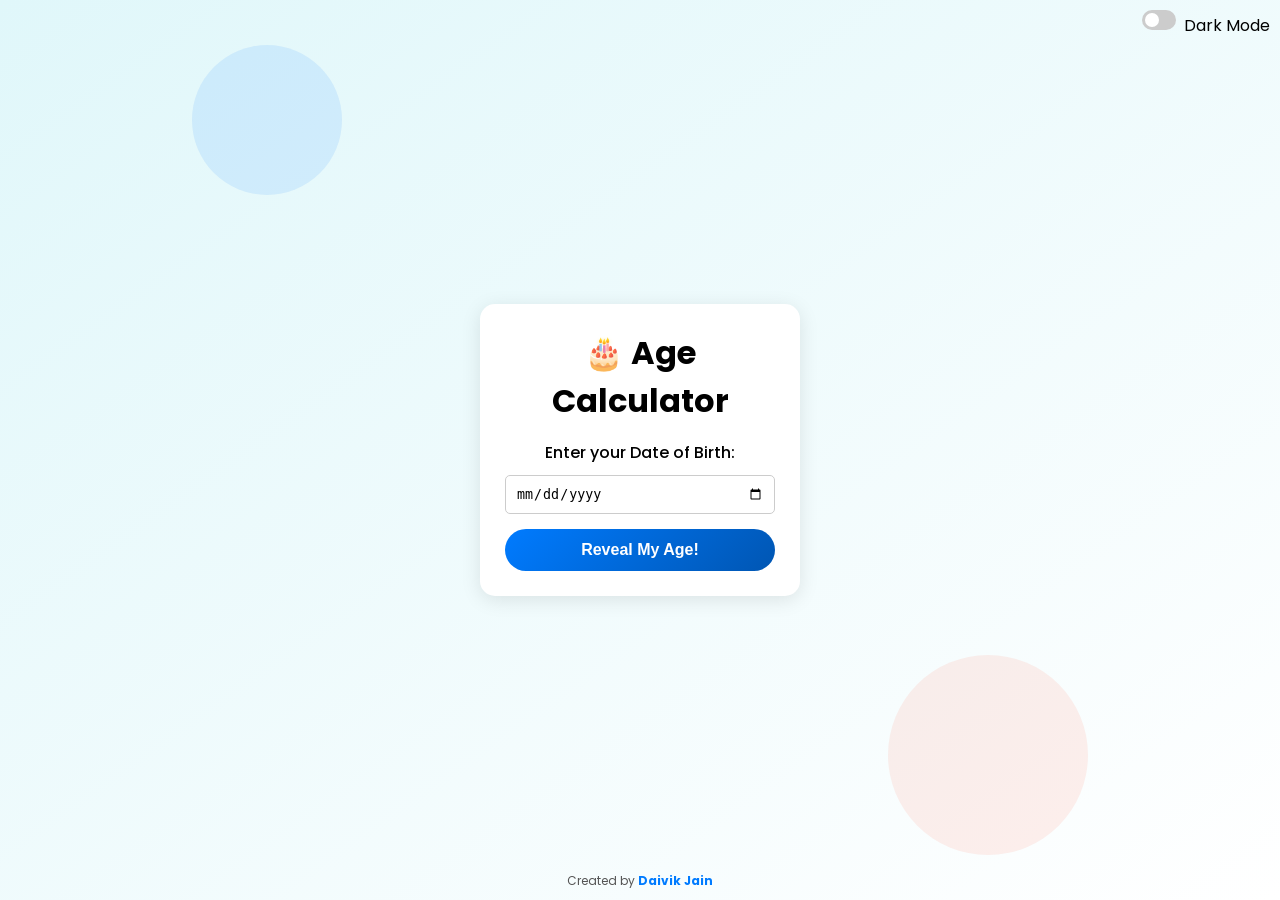
<file: index.html>
<!DOCTYPE html>
<html lang="en">
<head>
    <meta charset="UTF-8">
    <meta name="viewport" content="width=device-width, initial-scale=1.0">
    <link href="https://fonts.googleapis.com/css2?family=Poppins:wght@400;600&display=swap" rel="stylesheet">
    <link rel="stylesheet" href="styles.css">
    <title>🎂 Age Calculator</title>
</head>
<body>
    <div class="theme-toggle">
        <label class="switch">
            <input type="checkbox" id="themeSwitch">
            <span class="slider"></span>
        </label>
        <span class="toggle-label">Dark Mode</span>
    </div>

    <div class="container">
        <div class="card">
            <h1>🎂 Age Calculator</h1>
            <label for="dob">Enter your Date of Birth:</label>
            <input type="date" id="dob" required>
            <button id="calculateBtn">Reveal My Age!</button>
            <div id="result" class="result hidden">
                <p id="ageMessage"></p>
                <p id="funMessage"></p>
            </div>
        </div>
    </div>

    <footer>
        <p>Created by <a href="https://www.linkedin.com/in/daivik-agarwal" target="_blank">Daivik Jain</a></p>
    </footer>

    <script src="script.js"></script>
</body>
</html>
</file>
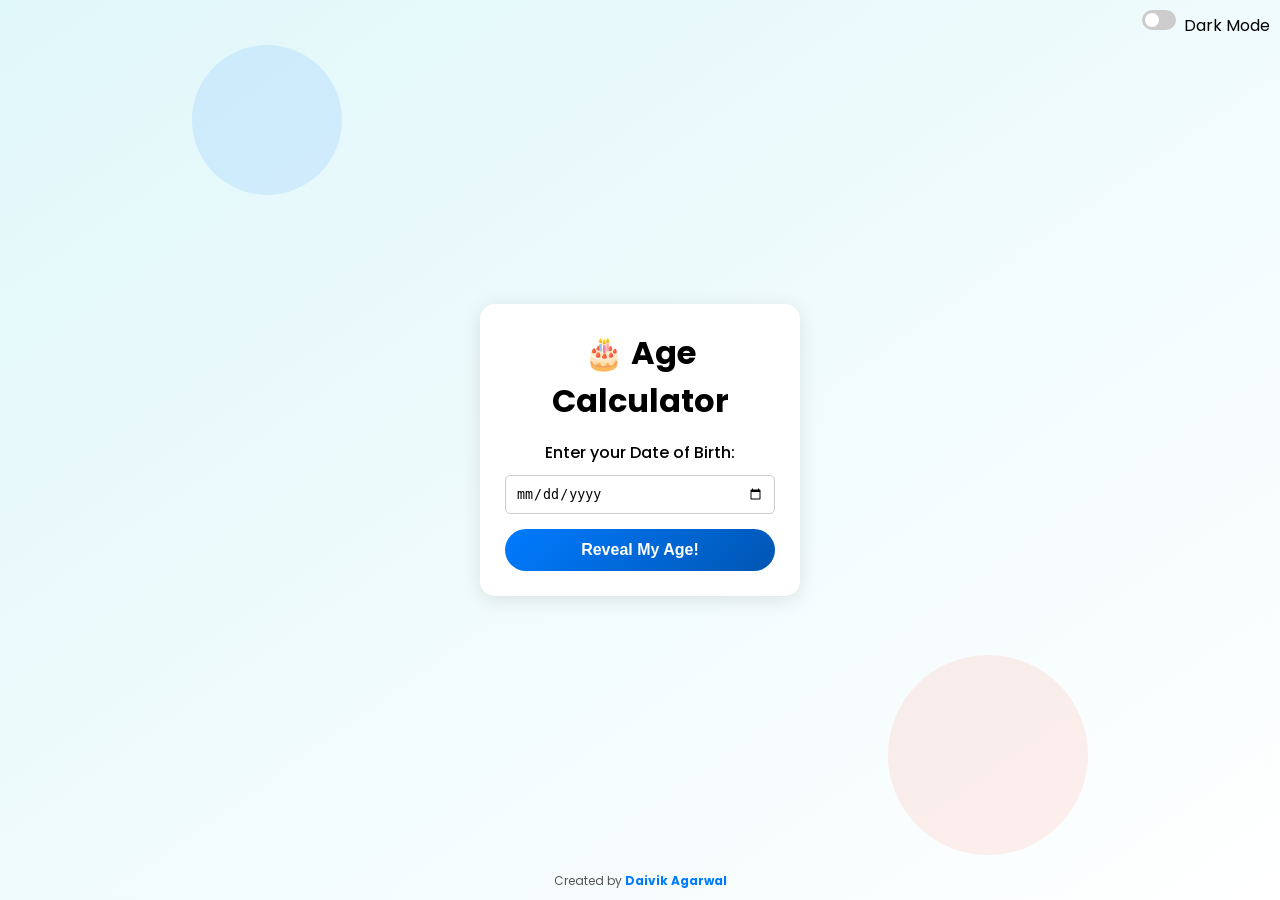
<file: index..html>
<!DOCTYPE html>
<html lang="en">
<head>
    <meta charset="UTF-8">
    <meta name="viewport" content="width=device-width, initial-scale=1.0">
    <link href="https://fonts.googleapis.com/css2?family=Poppins:wght@400;600&display=swap" rel="stylesheet">
    <link rel="stylesheet" href="styles.css">
    <title>🎂 Age Calculator</title>
</head>
<body>
    <div class="theme-toggle">
        <label class="switch">
            <input type="checkbox" id="themeSwitch">
            <span class="slider"></span>
        </label>
        <span class="toggle-label">Dark Mode</span>
    </div>

    <div class="container">
        <div class="card">
            <h1>🎂 Age Calculator</h1>
            <label for="dob">Enter your Date of Birth:</label>
            <input type="date" id="dob" required>
            <button id="calculateBtn">Reveal My Age!</button>
            <div id="result" class="result hidden">
                <p id="ageMessage"></p>
                <p id="funMessage"></p>
            </div>
        </div>
    </div>

    <footer>
        <p>Created by <a href="https://www.linkedin.com/in/daivik-agarwal" target="_blank">Daivik Agarwal</a></p>
    </footer>

    <script src="script.js"></script>
</body>
</html>
</file>
<file: styles.css>
* {
    margin: 0;
    padding: 0;
    box-sizing: border-box;
}

body {
    font-family: 'Poppins', sans-serif;
    display: flex;
    flex-direction: column;
    justify-content: center;
    align-items: center;
    height: 100vh;
    transition: background 0.5s ease;
    background: linear-gradient(to bottom right, #e0f7fa, #ffffff);
    overflow: hidden;
}

body.dark {
    background: #121212;
    color: #fff;
}

.container {
    display: flex;
    justify-content: center;
    align-items: center;
}

.card {
    background: white;
    border-radius: 15px;
    box-shadow: 0 4px 20px rgba(0, 0, 0, 0.1);
    padding: 25px;
    text-align: center;
    width: 320px;
    transition: transform 0.3s ease;
}

body.dark .card {
    background: #1e1e1e;
    color: #fff;
    box-shadow: 0 4px 20px rgba(255, 255, 255, 0.1);
}

h1 {
    margin-bottom: 15px;
}

label {
    display: block;
    margin-bottom: 10px;
    font-weight: 500;
}

input[type="date"] {
    width: 100%;
    padding: 10px;
    border: 1px solid #ccc;
    border-radius: 5px;
    margin-bottom: 15px;
}

button {
    background: linear-gradient(135deg, #007BFF, #0056b3);
    color: white;
    border: none;
    padding: 12px;
    border-radius: 25px;
    cursor: pointer;
    font-size: 16px;
    width: 100%;
    font-weight: 600;
    transition: transform 0.2s, box-shadow 0.2s;
}

button:hover {
    transform: scale(1.05);
    box-shadow: 0 4px 15px rgba(0, 123, 255, 0.3);
}

.result {
    margin-top: 15px;
    padding: 10px;
    background: rgba(255, 255, 255, 0.8);
    border-radius: 10px;
    font-size: 16px;
    font-weight: 500;
    opacity: 0;
    transform: translateY(10px);
    transition: opacity 0.5s, transform 0.3s;
    color: #222;
}

body.dark .result {
    background: rgba(30, 30, 30, 0.8);
    color: #fff;
}

.result.visible {
    opacity: 1;
    transform: translateY(0);
}

.hidden {
    display: none;
}

/* Background Decoration */
body::before {
    content: "";
    position: absolute;
    top: 5%;
    left: 15%;
    width: 150px;
    height: 150px;
    background: rgba(0, 123, 255, 0.1);
    border-radius: 50%;
    z-index: -1;
}

body::after {
    content: "";
    position: absolute;
    bottom: 5%;
    right: 15%;
    width: 200px;
    height: 200px;
    background: rgba(255, 99, 71, 0.1);
    border-radius: 50%;
    z-index: -1;
}

.theme-toggle {
    position: absolute;
    top: 10px;
    right: 10px;
    display: flex;
    align-items: center;
    gap: 8px;
}

/* Dark Mode Switch */
.switch {
    position: relative;
    display: inline-block;
    width: 34px;
    height: 20px;
}

.switch input {
    opacity: 0;
    width: 0;
    height: 0;
}

.slider {
    position: absolute;
    top: 0;
    left: 0;
    right: 0;
    bottom: 0;
    background-color: #ccc;
    border-radius: 20px;
    cursor: pointer;
    transition: 0.4s;
}

.slider:before {
    content: "";
    height: 14px;
    width: 14px;
    position: absolute;
    left: 3px;
    bottom: 3px;
    background-color: white;
    border-radius: 50%;
    transition: 0.4s;
}

input:checked + .slider {
    background-color: #007BFF;
}

input:checked + .slider:before {
    transform: translateX(14px);
}

footer {
    position: absolute;
    bottom: 10px;
    font-size: 12px;
    color: #555;
}

footer a {
    color: #007BFF;
    text-decoration: none;
    font-weight: bold;
}
</file>
